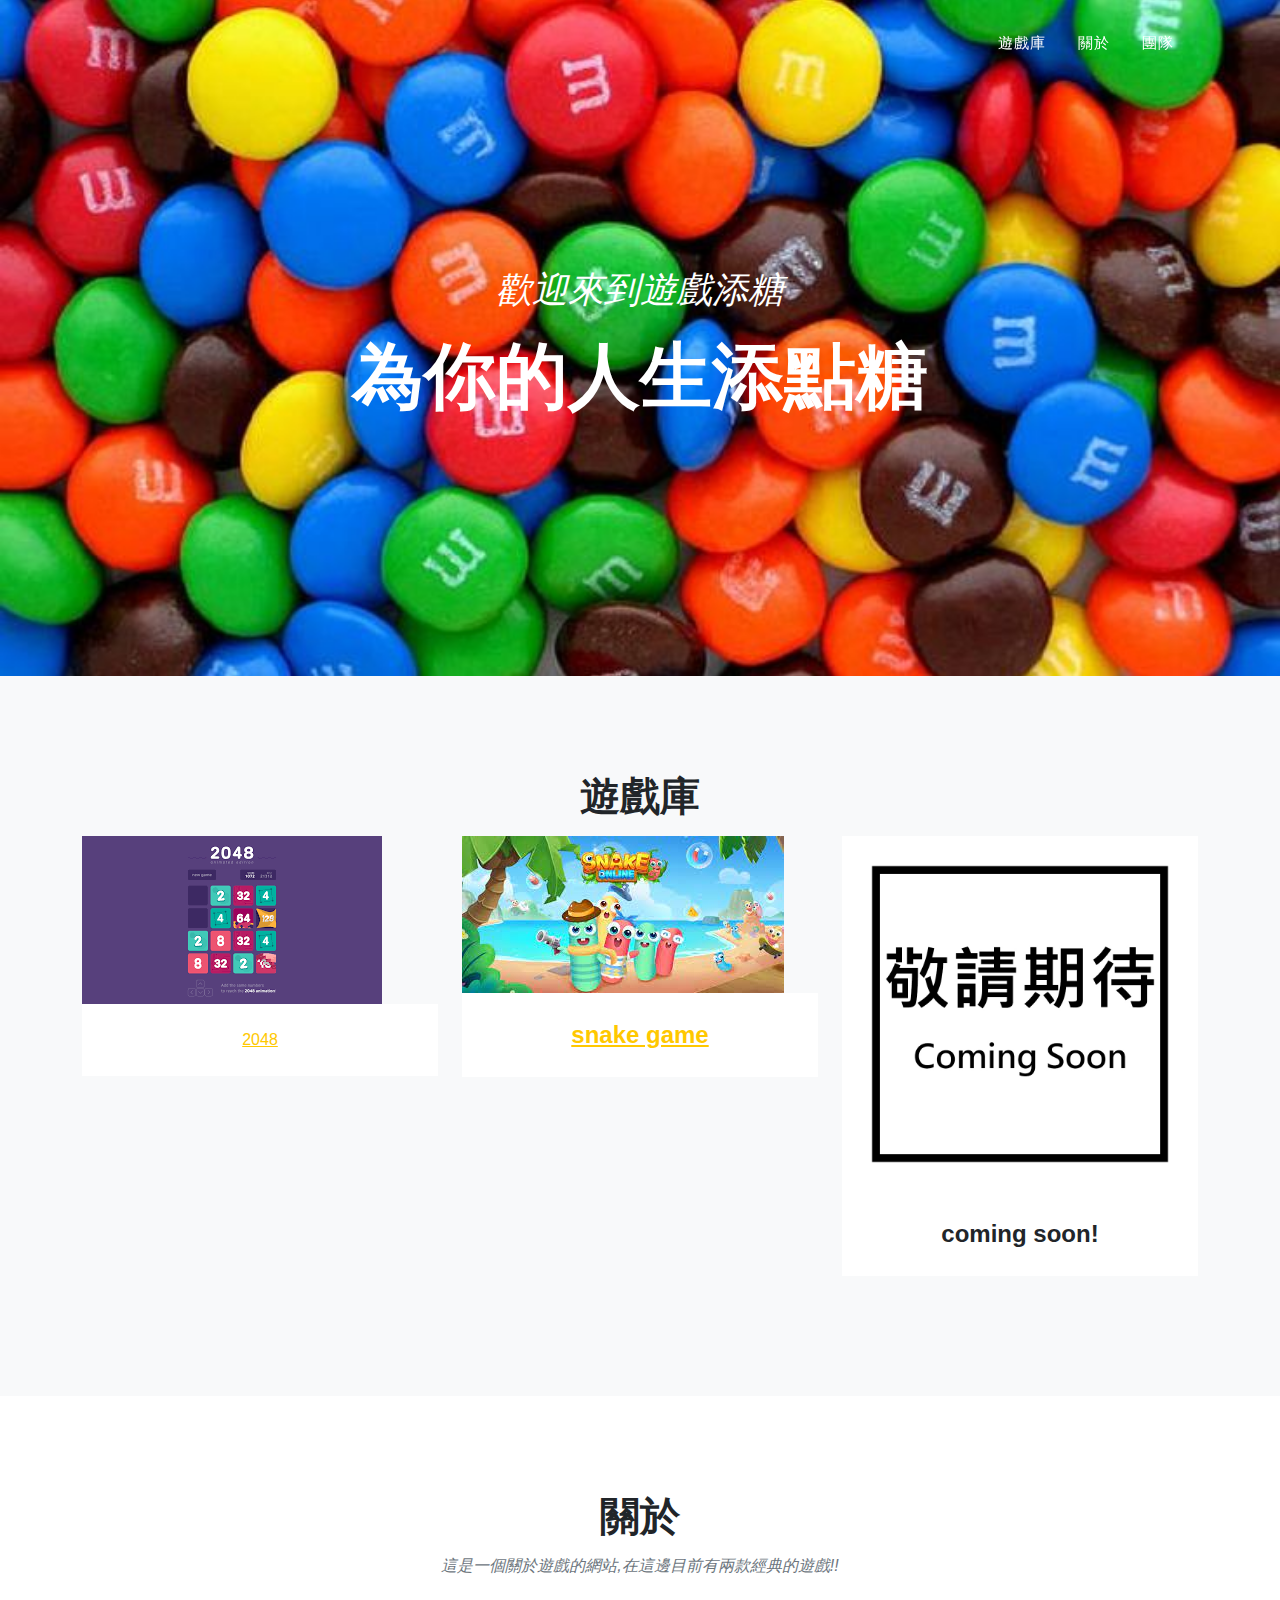
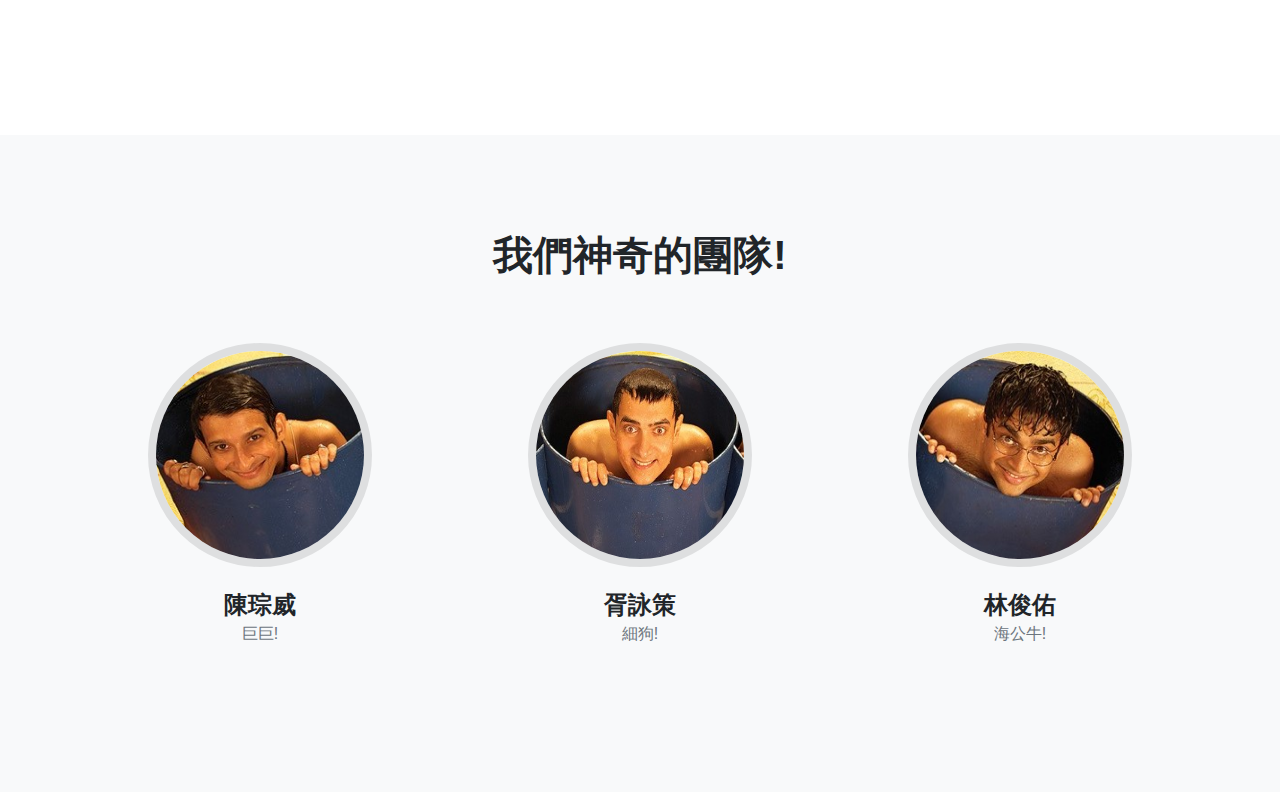
<file: index.html>
<!DOCTYPE html>
<!-- saved from url=(0049)file:///C:/Users/boy24/Desktop/ditto/1/index.html -->
<html lang="en" class="fontawesome-i2svg-active fontawesome-i2svg-complete"><head><meta http-equiv="Content-Type" content="text/html; charset=UTF-8">
        
        <meta name="viewport" content="width=device-width, initial-scale=1, shrink-to-fit=no">
        <meta name="description" content="">
        <meta name="author" content="">
        <title>遊戲添糖</title>
        <link rel="icon"href="https://pic.616pic.com/bg_w1180/00/21/05/yn7xoq11lm.jpg"type="image/x_icon"> 
        <!-- Favicon-->
        <style type="text/css">:host,:root{--fa-font-solid:normal 900 1em/1 "Font Awesome 6 Solid";--fa-font-regular:normal 400 1em/1 "Font Awesome 6 Regular";--fa-font-light:normal 300 1em/1 "Font Awesome 6 Light";--fa-font-thin:normal 100 1em/1 "Font Awesome 6 Thin";--fa-font-duotone:normal 900 1em/1 "Font Awesome 6 Duotone";--fa-font-brands:normal 400 1em/1 "Font Awesome 6 Brands"}svg:not(:host).svg-inline--fa,svg:not(:root).svg-inline--fa{overflow:visible;box-sizing:content-box}.svg-inline--fa{display:var(--fa-display,inline-block);height:1em;overflow:visible;vertical-align:-.125em}.svg-inline--fa.fa-2xs{vertical-align:.1em}.svg-inline--fa.fa-xs{vertical-align:0}.svg-inline--fa.fa-sm{vertical-align:-.0714285705em}.svg-inline--fa.fa-lg{vertical-align:-.2em}.svg-inline--fa.fa-xl{vertical-align:-.25em}.svg-inline--fa.fa-2xl{vertical-align:-.3125em}.svg-inline--fa.fa-pull-left{margin-right:var(--fa-pull-margin,.3em);width:auto}.svg-inline--fa.fa-pull-right{margin-left:var(--fa-pull-margin,.3em);width:auto}.svg-inline--fa.fa-li{width:var(--fa-li-width,2em);top:.25em}.svg-inline--fa.fa-fw{width:var(--fa-fw-width,1.25em)}.fa-layers svg.svg-inline--fa{bottom:0;left:0;margin:auto;position:absolute;right:0;top:0}.fa-layers-counter,.fa-layers-text{display:inline-block;position:absolute;text-align:center}.fa-layers{display:inline-block;height:1em;position:relative;text-align:center;vertical-align:-.125em;width:1em}.fa-layers svg.svg-inline--fa{-webkit-transform-origin:center center;transform-origin:center center}.fa-layers-text{left:50%;top:50%;-webkit-transform:translate(-50%,-50%);transform:translate(-50%,-50%);-webkit-transform-origin:center center;transform-origin:center center}.fa-layers-counter{background-color:var(--fa-counter-background-color,#ff253a);border-radius:var(--fa-counter-border-radius,1em);box-sizing:border-box;color:var(--fa-inverse,#fff);line-height:var(--fa-counter-line-height,1);max-width:var(--fa-counter-max-width,5em);min-width:var(--fa-counter-min-width,1.5em);overflow:hidden;padding:var(--fa-counter-padding,.25em .5em);right:var(--fa-right,0);text-overflow:ellipsis;top:var(--fa-top,0);-webkit-transform:scale(var(--fa-counter-scale,.25));transform:scale(var(--fa-counter-scale,.25));-webkit-transform-origin:top right;transform-origin:top right}.fa-layers-bottom-right{bottom:var(--fa-bottom,0);right:var(--fa-right,0);top:auto;-webkit-transform:scale(var(--fa-layers-scale,.25));transform:scale(var(--fa-layers-scale,.25));-webkit-transform-origin:bottom right;transform-origin:bottom right}.fa-layers-bottom-left{bottom:var(--fa-bottom,0);left:var(--fa-left,0);right:auto;top:auto;-webkit-transform:scale(var(--fa-layers-scale,.25));transform:scale(var(--fa-layers-scale,.25));-webkit-transform-origin:bottom left;transform-origin:bottom left}.fa-layers-top-right{top:var(--fa-top,0);right:var(--fa-right,0);-webkit-transform:scale(var(--fa-layers-scale,.25));transform:scale(var(--fa-layers-scale,.25));-webkit-transform-origin:top right;transform-origin:top right}.fa-layers-top-left{left:var(--fa-left,0);right:auto;top:var(--fa-top,0);-webkit-transform:scale(var(--fa-layers-scale,.25));transform:scale(var(--fa-layers-scale,.25));-webkit-transform-origin:top left;transform-origin:top left}.fa-1x{font-size:1em}.fa-2x{font-size:2em}.fa-3x{font-size:3em}.fa-4x{font-size:4em}.fa-5x{font-size:5em}.fa-6x{font-size:6em}.fa-7x{font-size:7em}.fa-8x{font-size:8em}.fa-9x{font-size:9em}.fa-10x{font-size:10em}.fa-2xs{font-size:.625em;line-height:.1em;vertical-align:.225em}.fa-xs{font-size:.75em;line-height:.0833333337em;vertical-align:.125em}.fa-sm{font-size:.875em;line-height:.0714285718em;vertical-align:.0535714295em}.fa-lg{font-size:1.25em;line-height:.05em;vertical-align:-.075em}.fa-xl{font-size:1.5em;line-height:.0416666682em;vertical-align:-.125em}.fa-2xl{font-size:2em;line-height:.03125em;vertical-align:-.1875em}.fa-fw{text-align:center;width:1.25em}.fa-ul{list-style-type:none;margin-left:var(--fa-li-margin,2.5em);padding-left:0}.fa-ul>li{position:relative}.fa-li{left:calc(var(--fa-li-width,2em) * -1);position:absolute;text-align:center;width:var(--fa-li-width,2em);line-height:inherit}.fa-border{border-color:var(--fa-border-color,#eee);border-radius:var(--fa-border-radius,.1em);border-style:var(--fa-border-style,solid);border-width:var(--fa-border-width,.08em);padding:var(--fa-border-padding,.2em .25em .15em)}.fa-pull-left{float:left;margin-right:var(--fa-pull-margin,.3em)}.fa-pull-right{float:right;margin-left:var(--fa-pull-margin,.3em)}.fa-beat{-webkit-animation-name:fa-beat;animation-name:fa-beat;-webkit-animation-delay:var(--fa-animation-delay,0);animation-delay:var(--fa-animation-delay,0);-webkit-animation-direction:var(--fa-animation-direction,normal);animation-direction:var(--fa-animation-direction,normal);-webkit-animation-duration:var(--fa-animation-duration,1s);animation-duration:var(--fa-animation-duration,1s);-webkit-animation-iteration-count:var(--fa-animation-iteration-count,infinite);animation-iteration-count:var(--fa-animation-iteration-count,infinite);-webkit-animation-timing-function:var(--fa-animation-timing,ease-in-out);animation-timing-function:var(--fa-animation-timing,ease-in-out)}.fa-bounce{-webkit-animation-name:fa-bounce;animation-name:fa-bounce;-webkit-animation-delay:var(--fa-animation-delay,0);animation-delay:var(--fa-animation-delay,0);-webkit-animation-direction:var(--fa-animation-direction,normal);animation-direction:var(--fa-animation-direction,normal);-webkit-animation-duration:var(--fa-animation-duration,1s);animation-duration:var(--fa-animation-duration,1s);-webkit-animation-iteration-count:var(--fa-animation-iteration-count,infinite);animation-iteration-count:var(--fa-animation-iteration-count,infinite);-webkit-animation-timing-function:var(--fa-animation-timing,cubic-bezier(.28,.84,.42,1));animation-timing-function:var(--fa-animation-timing,cubic-bezier(.28,.84,.42,1))}.fa-fade{-webkit-animation-name:fa-fade;animation-name:fa-fade;-webkit-animation-delay:var(--fa-animation-delay,0);animation-delay:var(--fa-animation-delay,0);-webkit-animation-direction:var(--fa-animation-direction,normal);animation-direction:var(--fa-animation-direction,normal);-webkit-animation-duration:var(--fa-animation-duration,1s);animation-duration:var(--fa-animation-duration,1s);-webkit-animation-iteration-count:var(--fa-animation-iteration-count,infinite);animation-iteration-count:var(--fa-animation-iteration-count,infinite);-webkit-animation-timing-function:var(--fa-animation-timing,cubic-bezier(.4,0,.6,1));animation-timing-function:var(--fa-animation-timing,cubic-bezier(.4,0,.6,1))}.fa-beat-fade{-webkit-animation-name:fa-beat-fade;animation-name:fa-beat-fade;-webkit-animation-delay:var(--fa-animation-delay,0);animation-delay:var(--fa-animation-delay,0);-webkit-animation-direction:var(--fa-animation-direction,normal);animation-direction:var(--fa-animation-direction,normal);-webkit-animation-duration:var(--fa-animation-duration,1s);animation-duration:var(--fa-animation-duration,1s);-webkit-animation-iteration-count:var(--fa-animation-iteration-count,infinite);animation-iteration-count:var(--fa-animation-iteration-count,infinite);-webkit-animation-timing-function:var(--fa-animation-timing,cubic-bezier(.4,0,.6,1));animation-timing-function:var(--fa-animation-timing,cubic-bezier(.4,0,.6,1))}.fa-flip{-webkit-animation-name:fa-flip;animation-name:fa-flip;-webkit-animation-delay:var(--fa-animation-delay,0);animation-delay:var(--fa-animation-delay,0);-webkit-animation-direction:var(--fa-animation-direction,normal);animation-direction:var(--fa-animation-direction,normal);-webkit-animation-duration:var(--fa-animation-duration,1s);animation-duration:var(--fa-animation-duration,1s);-webkit-animation-iteration-count:var(--fa-animation-iteration-count,infinite);animation-iteration-count:var(--fa-animation-iteration-count,infinite);-webkit-animation-timing-function:var(--fa-animation-timing,ease-in-out);animation-timing-function:var(--fa-animation-timing,ease-in-out)}.fa-shake{-webkit-animation-name:fa-shake;animation-name:fa-shake;-webkit-animation-delay:var(--fa-animation-delay,0);animation-delay:var(--fa-animation-delay,0);-webkit-animation-direction:var(--fa-animation-direction,normal);animation-direction:var(--fa-animation-direction,normal);-webkit-animation-duration:var(--fa-animation-duration,1s);animation-duration:var(--fa-animation-duration,1s);-webkit-animation-iteration-count:var(--fa-animation-iteration-count,infinite);animation-iteration-count:var(--fa-animation-iteration-count,infinite);-webkit-animation-timing-function:var(--fa-animation-timing,linear);animation-timing-function:var(--fa-animation-timing,linear)}.fa-spin{-webkit-animation-name:fa-spin;animation-name:fa-spin;-webkit-animation-delay:var(--fa-animation-delay,0);animation-delay:var(--fa-animation-delay,0);-webkit-animation-direction:var(--fa-animation-direction,normal);animation-direction:var(--fa-animation-direction,normal);-webkit-animation-duration:var(--fa-animation-duration,2s);animation-duration:var(--fa-animation-duration,2s);-webkit-animation-iteration-count:var(--fa-animation-iteration-count,infinite);animation-iteration-count:var(--fa-animation-iteration-count,infinite);-webkit-animation-timing-function:var(--fa-animation-timing,linear);animation-timing-function:var(--fa-animation-timing,linear)}.fa-spin-reverse{--fa-animation-direction:reverse}.fa-pulse,.fa-spin-pulse{-webkit-animation-name:fa-spin;animation-name:fa-spin;-webkit-animation-direction:var(--fa-animation-direction,normal);animation-direction:var(--fa-animation-direction,normal);-webkit-animation-duration:var(--fa-animation-duration,1s);animation-duration:var(--fa-animation-duration,1s);-webkit-animation-iteration-count:var(--fa-animation-iteration-count,infinite);animation-iteration-count:var(--fa-animation-iteration-count,infinite);-webkit-animation-timing-function:var(--fa-animation-timing,steps(8));animation-timing-function:var(--fa-animation-timing,steps(8))}@media (prefers-reduced-motion:reduce){.fa-beat,.fa-beat-fade,.fa-bounce,.fa-fade,.fa-flip,.fa-pulse,.fa-shake,.fa-spin,.fa-spin-pulse{-webkit-animation-delay:-1ms;animation-delay:-1ms;-webkit-animation-duration:1ms;animation-duration:1ms;-webkit-animation-iteration-count:1;animation-iteration-count:1;transition-delay:0s;transition-duration:0s}}@-webkit-keyframes fa-beat{0%,90%{-webkit-transform:scale(1);transform:scale(1)}45%{-webkit-transform:scale(var(--fa-beat-scale,1.25));transform:scale(var(--fa-beat-scale,1.25))}}@keyframes fa-beat{0%,90%{-webkit-transform:scale(1);transform:scale(1)}45%{-webkit-transform:scale(var(--fa-beat-scale,1.25));transform:scale(var(--fa-beat-scale,1.25))}}@-webkit-keyframes fa-bounce{0%{-webkit-transform:scale(1,1) translateY(0);transform:scale(1,1) translateY(0)}10%{-webkit-transform:scale(var(--fa-bounce-start-scale-x,1.1),var(--fa-bounce-start-scale-y,.9)) translateY(0);transform:scale(var(--fa-bounce-start-scale-x,1.1),var(--fa-bounce-start-scale-y,.9)) translateY(0)}30%{-webkit-transform:scale(var(--fa-bounce-jump-scale-x,.9),var(--fa-bounce-jump-scale-y,1.1)) translateY(var(--fa-bounce-height,-.5em));transform:scale(var(--fa-bounce-jump-scale-x,.9),var(--fa-bounce-jump-scale-y,1.1)) translateY(var(--fa-bounce-height,-.5em))}50%{-webkit-transform:scale(var(--fa-bounce-land-scale-x,1.05),var(--fa-bounce-land-scale-y,.95)) translateY(0);transform:scale(var(--fa-bounce-land-scale-x,1.05),var(--fa-bounce-land-scale-y,.95)) translateY(0)}57%{-webkit-transform:scale(1,1) translateY(var(--fa-bounce-rebound,-.125em));transform:scale(1,1) translateY(var(--fa-bounce-rebound,-.125em))}64%{-webkit-transform:scale(1,1) translateY(0);transform:scale(1,1) translateY(0)}100%{-webkit-transform:scale(1,1) translateY(0);transform:scale(1,1) translateY(0)}}@keyframes fa-bounce{0%{-webkit-transform:scale(1,1) translateY(0);transform:scale(1,1) translateY(0)}10%{-webkit-transform:scale(var(--fa-bounce-start-scale-x,1.1),var(--fa-bounce-start-scale-y,.9)) translateY(0);transform:scale(var(--fa-bounce-start-scale-x,1.1),var(--fa-bounce-start-scale-y,.9)) translateY(0)}30%{-webkit-transform:scale(var(--fa-bounce-jump-scale-x,.9),var(--fa-bounce-jump-scale-y,1.1)) translateY(var(--fa-bounce-height,-.5em));transform:scale(var(--fa-bounce-jump-scale-x,.9),var(--fa-bounce-jump-scale-y,1.1)) translateY(var(--fa-bounce-height,-.5em))}50%{-webkit-transform:scale(var(--fa-bounce-land-scale-x,1.05),var(--fa-bounce-land-scale-y,.95)) translateY(0);transform:scale(var(--fa-bounce-land-scale-x,1.05),var(--fa-bounce-land-scale-y,.95)) translateY(0)}57%{-webkit-transform:scale(1,1) translateY(var(--fa-bounce-rebound,-.125em));transform:scale(1,1) translateY(var(--fa-bounce-rebound,-.125em))}64%{-webkit-transform:scale(1,1) translateY(0);transform:scale(1,1) translateY(0)}100%{-webkit-transform:scale(1,1) translateY(0);transform:scale(1,1) translateY(0)}}@-webkit-keyframes fa-fade{50%{opacity:var(--fa-fade-opacity,.4)}}@keyframes fa-fade{50%{opacity:var(--fa-fade-opacity,.4)}}@-webkit-keyframes fa-beat-fade{0%,100%{opacity:var(--fa-beat-fade-opacity,.4);-webkit-transform:scale(1);transform:scale(1)}50%{opacity:1;-webkit-transform:scale(var(--fa-beat-fade-scale,1.125));transform:scale(var(--fa-beat-fade-scale,1.125))}}@keyframes fa-beat-fade{0%,100%{opacity:var(--fa-beat-fade-opacity,.4);-webkit-transform:scale(1);transform:scale(1)}50%{opacity:1;-webkit-transform:scale(var(--fa-beat-fade-scale,1.125));transform:scale(var(--fa-beat-fade-scale,1.125))}}@-webkit-keyframes fa-flip{50%{-webkit-transform:rotate3d(var(--fa-flip-x,0),var(--fa-flip-y,1),var(--fa-flip-z,0),var(--fa-flip-angle,-180deg));transform:rotate3d(var(--fa-flip-x,0),var(--fa-flip-y,1),var(--fa-flip-z,0),var(--fa-flip-angle,-180deg))}}@keyframes fa-flip{50%{-webkit-transform:rotate3d(var(--fa-flip-x,0),var(--fa-flip-y,1),var(--fa-flip-z,0),var(--fa-flip-angle,-180deg));transform:rotate3d(var(--fa-flip-x,0),var(--fa-flip-y,1),var(--fa-flip-z,0),var(--fa-flip-angle,-180deg))}}@-webkit-keyframes fa-shake{0%{-webkit-transform:rotate(-15deg);transform:rotate(-15deg)}4%{-webkit-transform:rotate(15deg);transform:rotate(15deg)}24%,8%{-webkit-transform:rotate(-18deg);transform:rotate(-18deg)}12%,28%{-webkit-transform:rotate(18deg);transform:rotate(18deg)}16%{-webkit-transform:rotate(-22deg);transform:rotate(-22deg)}20%{-webkit-transform:rotate(22deg);transform:rotate(22deg)}32%{-webkit-transform:rotate(-12deg);transform:rotate(-12deg)}36%{-webkit-transform:rotate(12deg);transform:rotate(12deg)}100%,40%{-webkit-transform:rotate(0);transform:rotate(0)}}@keyframes fa-shake{0%{-webkit-transform:rotate(-15deg);transform:rotate(-15deg)}4%{-webkit-transform:rotate(15deg);transform:rotate(15deg)}24%,8%{-webkit-transform:rotate(-18deg);transform:rotate(-18deg)}12%,28%{-webkit-transform:rotate(18deg);transform:rotate(18deg)}16%{-webkit-transform:rotate(-22deg);transform:rotate(-22deg)}20%{-webkit-transform:rotate(22deg);transform:rotate(22deg)}32%{-webkit-transform:rotate(-12deg);transform:rotate(-12deg)}36%{-webkit-transform:rotate(12deg);transform:rotate(12deg)}100%,40%{-webkit-transform:rotate(0);transform:rotate(0)}}@-webkit-keyframes fa-spin{0%{-webkit-transform:rotate(0);transform:rotate(0)}100%{-webkit-transform:rotate(360deg);transform:rotate(360deg)}}@keyframes fa-spin{0%{-webkit-transform:rotate(0);transform:rotate(0)}100%{-webkit-transform:rotate(360deg);transform:rotate(360deg)}}.fa-rotate-90{-webkit-transform:rotate(90deg);transform:rotate(90deg)}.fa-rotate-180{-webkit-transform:rotate(180deg);transform:rotate(180deg)}.fa-rotate-270{-webkit-transform:rotate(270deg);transform:rotate(270deg)}.fa-flip-horizontal{-webkit-transform:scale(-1,1);transform:scale(-1,1)}.fa-flip-vertical{-webkit-transform:scale(1,-1);transform:scale(1,-1)}.fa-flip-both,.fa-flip-horizontal.fa-flip-vertical{-webkit-transform:scale(-1,-1);transform:scale(-1,-1)}.fa-rotate-by{-webkit-transform:rotate(var(--fa-rotate-angle,none));transform:rotate(var(--fa-rotate-angle,none))}.fa-stack{display:inline-block;vertical-align:middle;height:2em;position:relative;width:2.5em}.fa-stack-1x,.fa-stack-2x{bottom:0;left:0;margin:auto;position:absolute;right:0;top:0;z-index:var(--fa-stack-z-index,auto)}.svg-inline--fa.fa-stack-1x{height:1em;width:1.25em}.svg-inline--fa.fa-stack-2x{height:2em;width:2.5em}.fa-inverse{color:var(--fa-inverse,#fff)}.fa-sr-only,.sr-only{position:absolute;width:1px;height:1px;padding:0;margin:-1px;overflow:hidden;clip:rect(0,0,0,0);white-space:nowrap;border-width:0}.fa-sr-only-focusable:not(:focus),.sr-only-focusable:not(:focus){position:absolute;width:1px;height:1px;padding:0;margin:-1px;overflow:hidden;clip:rect(0,0,0,0);white-space:nowrap;border-width:0}.svg-inline--fa .fa-primary{fill:var(--fa-primary-color,currentColor);opacity:var(--fa-primary-opacity,1)}.svg-inline--fa .fa-secondary{fill:var(--fa-secondary-color,currentColor);opacity:var(--fa-secondary-opacity,.4)}.svg-inline--fa.fa-swap-opacity .fa-primary{opacity:var(--fa-secondary-opacity,.4)}.svg-inline--fa.fa-swap-opacity .fa-secondary{opacity:var(--fa-primary-opacity,1)}.svg-inline--fa mask .fa-primary,.svg-inline--fa mask .fa-secondary{fill:#000}.fa-duotone.fa-inverse,.fad.fa-inverse{color:var(--fa-inverse,#fff)}</style><link rel="icon" type="image/x-icon" href="file:///C:/Users/boy24/Desktop/ditto/1/assets/favicon.ico">
        <!-- Font Awesome icons (free version)-->
        <script src="./index_files/all.js.下載" crossorigin="anonymous"></script>
        <!-- Google fonts-->
        <link href="./index_files/css" rel="stylesheet" type="text/css">
        <link href="./index_files/css(1)" rel="stylesheet" type="text/css">
        <!-- Core theme CSS (includes Bootstrap)-->
        <link href="./index_files/styles.css" rel="stylesheet">
    <style>.d-none {
    display: none;
}
.invalid-feedback {
    display: none;
}
.btn.disabled {
    pointer-events: none;
    opacity: 0.65;
}</style><style>.d-none {
    display: none;
}
.invalid-feedback {
    display: none;
}
.btn.disabled {
    pointer-events: none;
    opacity: 0.65;
}</style><style>.d-none {
    display: none;
}
.invalid-feedback {
    display: none;
}
.btn.disabled {
    pointer-events: none;
    opacity: 0.65;
}</style><style>.d-none {
    display: none;
}
.invalid-feedback {
    display: none;
}
.btn.disabled {
    pointer-events: none;
    opacity: 0.65;
}</style><style>.d-none {
    display: none;
}
.invalid-feedback {
    display: none;
}
.btn.disabled {
    pointer-events: none;
    opacity: 0.65;
}</style><style>.d-none {
    display: none;
}
.invalid-feedback {
    display: none;
}
.btn.disabled {
    pointer-events: none;
    opacity: 0.65;
}</style></head>
    <body id="page-top" class="" style="">
        <!-- Navigation-->
        <nav class="navbar navbar-expand-lg navbar-dark fixed-top navbar-shrink" id="mainNav" style="">
            <div class="container">
                
                <button class="navbar-toggler" type="button" data-bs-toggle="collapse" data-bs-target="#navbarResponsive" aria-controls="navbarResponsive" aria-expanded="false" aria-label="Toggle navigation">
                    Menu
                    <svg class="svg-inline--fa fa-bars ms-1" aria-hidden="true" focusable="false" data-prefix="fas" data-icon="bars" role="img" xmlns="http://www.w3.org/2000/svg" viewBox="0 0 448 512" data-fa-i2svg=""><path fill="currentColor" d="M0 96C0 78.33 14.33 64 32 64H416C433.7 64 448 78.33 448 96C448 113.7 433.7 128 416 128H32C14.33 128 0 113.7 0 96zM0 256C0 238.3 14.33 224 32 224H416C433.7 224 448 238.3 448 256C448 273.7 433.7 288 416 288H32C14.33 288 0 273.7 0 256zM416 448H32C14.33 448 0 433.7 0 416C0 398.3 14.33 384 32 384H416C433.7 384 448 398.3 448 416C448 433.7 433.7 448 416 448z"></path></svg><!-- <i class="fas fa-bars ms-1"></i> Font Awesome fontawesome.com -->
                </button>
                <div class="collapse navbar-collapse" id="navbarResponsive">
                    <ul class="navbar-nav text-uppercase ms-auto py-4 py-lg-0">
                        <li class="nav-item"></li>
                        <li class="nav-item"><a class="nav-link" href="file:///C:/Users/boy24/Desktop/ditto/1/index.html#portfolio">遊戲庫</a></li>
                        <li class="nav-item"><a class="nav-link" href="file:///C:/Users/boy24/Desktop/ditto/1/index.html#about">關於</a></li>
                        <li class="nav-item"><a class="nav-link" href="file:///C:/Users/boy24/Desktop/ditto/1/index.html#team">團隊</a></li>
                        <li class="nav-item"></li>
                    </ul>
                </div>
            </div>
        </nav>
        <!-- Masthead-->
        <header class="masthead">
            <div class="container">
                <div class="masthead-subheading">歡迎來到遊戲添糖</div>
                <div class="masthead-heading text-uppercase">為你的人生添點糖</div>
                
            </div>
        </header>
        <!-- Services-->
        
        <!-- Portfolio Grid-->
        <section class="page-section bg-light" id="portfolio">
            <div class="container">
                <div class="text-center">
                    <h2 class="section-heading text-uppercase">遊戲庫</h2>
                    
                </div>
                <div class="row">
                    <div class="col-lg-4 col-sm-6 mb-4">
                        <!-- Portfolio item 1-->
                        <div class="portfolio-item">
                            <a class="portfolio-link" data-bs-toggle="modal" href="file:///C:/Users/boy24/Desktop/ditto/1/index.html#portfolioModal1">
                                
                                <img class="img-fluid" src="./index_files/images" alt="...">
                            </a>
                            <div class="portfolio-caption">
                                <a href="https://eoooooorr.github.io/2048/">2048</a>
                                
                            </div>
                        </div>
                    </div>
                    <div class="col-lg-4 col-sm-6 mb-4">
                        <!-- Portfolio item 2-->
                        <div class="portfolio-item">
                            <a class="portfolio-link" data-bs-toggle="modal" href="file:///C:/Users/boy24/Desktop/ditto/1/index.html#portfolioModal2">
                                
                                <img class="img-fluid" src="[data-uri]" alt="...">
                            </a>
                            <div class="portfolio-caption">
                                <div class="portfolio-caption-heading"><a href="https://eoooooorr.github.io/snake_game/">snake game</a></div>
                                
                            </div>
                        </div>
                    </div>
                    <div class="col-lg-4 col-sm-6 mb-4">
                        <!-- Portfolio item 3-->
                        <div class="portfolio-item">
                            <a class="portfolio-link" data-bs-toggle="modal" href="file:///C:/Users/boy24/Desktop/ditto/1/index.html#portfolioModal3">
                                
                                <img class="img-fluid" src="./index_files/tumblr_nj6x7dbXZs1u4w5u7o1_1280.jpg" alt="...">
                            </a>
                            <div class="portfolio-caption">
                                <div class="portfolio-caption-heading">coming soon!</div>
                                
                            </div>
                        </div>
                    </div>
                    
                    
                    
                </div>
            </div>
        </section>
        <!-- About-->
        <section class="page-section" id="about">
            <div class="container">
                <div class="text-center">
                    <h2 class="section-heading text-uppercase">關於</h2>
                    <h3 class="section-subheading text-muted">這是一個關於遊戲的網站,在這邊目前有兩款經典的遊戲!!</h3>
                </div>
                
            </div>
        </section>
        <!-- Team-->
        <section class="page-section bg-light" id="team">
            <div class="container">
                <div class="text-center">
                    <h2 class="section-heading text-uppercase">我們神奇的團隊!</h2>
                    <h3 class="section-subheading text-muted"></h3>
                </div>
                <div class="row">
                    <div class="col-lg-4">
                        <div class="team-member">
                            <img class="mx-auto rounded-circle" src="./index_files/aaa.jpg" alt="...">
                            <h4>陳琮威</h4>
                            <p class="text-muted">巨巨!</p>
                            
                            
                            
                        </div>
                    </div>
                    <div class="col-lg-4">
                        <div class="team-member">
                            <img class="mx-auto rounded-circle" src="./index_files/bbb.jpg" alt="...">
                            <h4>胥詠策</h4>
                            <p class="text-muted">細狗!</p>
                            
                            
                            
                        </div>
                    </div>
                    <div class="col-lg-4">
                        <div class="team-member">
                            <img class="mx-auto rounded-circle" src="./index_files/ccc.jpg" alt="...">
                            <h4>林俊佑</h4>
                            <p class="text-muted">海公牛!</p>
                            
                            
                            
                        </div>
                    </div>
                </div>
                <div class="row">
                    
                </div>
            </div>
        </section>
        <!-- Clients-->
        
        <!-- Contact-->
        
        <!-- Footer-->
        
        <!-- Portfolio Modals-->
        <!-- Portfolio item 1 modal popup-->
        <div class="portfolio-modal modal fade" id="portfolioModal1" tabindex="-1" style="display: none;" aria-hidden="true">
            <div class="modal-dialog">
                
            </div>
        </div>
        <!-- Portfolio item 2 modal popup-->
        <div class="portfolio-modal modal fade" id="portfolioModal2" tabindex="-1" style="display: none;" aria-hidden="true">
            <div class="modal-dialog">
                
            </div>
        </div>
        <!-- Portfolio item 3 modal popup-->
        <div class="portfolio-modal modal fade" id="portfolioModal3" tabindex="-1" style="display: none;" aria-hidden="true">
            <div class="modal-dialog">
                
            </div>
        </div>
        <!-- Portfolio item 4 modal popup-->
        <div class="portfolio-modal modal fade" id="portfolioModal4" tabindex="-1" role="dialog" aria-hidden="true">
            <div class="modal-dialog">
                <div class="modal-content">
                    <div class="close-modal" data-bs-dismiss="modal"><img src="./index_files/close-icon.svg" alt="Close modal"></div>
                    <div class="container">
                        <div class="row justify-content-center">
                            <div class="col-lg-8">
                                <div class="modal-body">
                                    <!-- Project details-->
                                    <h2 class="text-uppercase">Project Name</h2>
                                    <p class="item-intro text-muted">Lorem ipsum dolor sit amet consectetur.</p>
                                    <img class="img-fluid d-block mx-auto" src="./index_files/4.jpg" alt="...">
                                    <p>Use this area to describe your project. Lorem ipsum dolor sit amet, consectetur adipisicing elit. Est blanditiis dolorem culpa incidunt minus dignissimos deserunt repellat aperiam quasi sunt officia expedita beatae cupiditate, maiores repudiandae, nostrum, reiciendis facere nemo!</p>
                                    <ul class="list-inline">
                                        <li>
                                            <strong>Client:</strong>
                                            Lines
                                        </li>
                                        <li>
                                            <strong>Category:</strong>
                                            Branding
                                        </li>
                                    </ul>
                                    <button class="btn btn-primary btn-xl text-uppercase" data-bs-dismiss="modal" type="button">
                                        <svg class="svg-inline--fa fa-xmark me-1" aria-hidden="true" focusable="false" data-prefix="fas" data-icon="xmark" role="img" xmlns="http://www.w3.org/2000/svg" viewBox="0 0 320 512" data-fa-i2svg=""><path fill="currentColor" d="M310.6 361.4c12.5 12.5 12.5 32.75 0 45.25C304.4 412.9 296.2 416 288 416s-16.38-3.125-22.62-9.375L160 301.3L54.63 406.6C48.38 412.9 40.19 416 32 416S15.63 412.9 9.375 406.6c-12.5-12.5-12.5-32.75 0-45.25l105.4-105.4L9.375 150.6c-12.5-12.5-12.5-32.75 0-45.25s32.75-12.5 45.25 0L160 210.8l105.4-105.4c12.5-12.5 32.75-12.5 45.25 0s12.5 32.75 0 45.25l-105.4 105.4L310.6 361.4z"></path></svg><!-- <i class="fas fa-xmark me-1"></i> Font Awesome fontawesome.com -->
                                        Close Project
                                    </button>
                                </div>
                            </div>
                        </div>
                    </div>
                </div>
            </div>
        </div>
        <!-- Portfolio item 5 modal popup-->
        <div class="portfolio-modal modal fade" id="portfolioModal5" tabindex="-1" role="dialog" aria-hidden="true">
            <div class="modal-dialog">
                <div class="modal-content">
                    <div class="close-modal" data-bs-dismiss="modal"><img src="./index_files/close-icon.svg" alt="Close modal"></div>
                    <div class="container">
                        <div class="row justify-content-center">
                            <div class="col-lg-8">
                                <div class="modal-body">
                                    <!-- Project details-->
                                    <h2 class="text-uppercase">Project Name</h2>
                                    <p class="item-intro text-muted">Lorem ipsum dolor sit amet consectetur.</p>
                                    <img class="img-fluid d-block mx-auto" src="./index_files/5.jpg" alt="...">
                                    <p>Use this area to describe your project. Lorem ipsum dolor sit amet, consectetur adipisicing elit. Est blanditiis dolorem culpa incidunt minus dignissimos deserunt repellat aperiam quasi sunt officia expedita beatae cupiditate, maiores repudiandae, nostrum, reiciendis facere nemo!</p>
                                    <ul class="list-inline">
                                        <li>
                                            <strong>Client:</strong>
                                            Southwest
                                        </li>
                                        <li>
                                            <strong>Category:</strong>
                                            Website Design
                                        </li>
                                    </ul>
                                    <button class="btn btn-primary btn-xl text-uppercase" data-bs-dismiss="modal" type="button">
                                        <svg class="svg-inline--fa fa-xmark me-1" aria-hidden="true" focusable="false" data-prefix="fas" data-icon="xmark" role="img" xmlns="http://www.w3.org/2000/svg" viewBox="0 0 320 512" data-fa-i2svg=""><path fill="currentColor" d="M310.6 361.4c12.5 12.5 12.5 32.75 0 45.25C304.4 412.9 296.2 416 288 416s-16.38-3.125-22.62-9.375L160 301.3L54.63 406.6C48.38 412.9 40.19 416 32 416S15.63 412.9 9.375 406.6c-12.5-12.5-12.5-32.75 0-45.25l105.4-105.4L9.375 150.6c-12.5-12.5-12.5-32.75 0-45.25s32.75-12.5 45.25 0L160 210.8l105.4-105.4c12.5-12.5 32.75-12.5 45.25 0s12.5 32.75 0 45.25l-105.4 105.4L310.6 361.4z"></path></svg><!-- <i class="fas fa-xmark me-1"></i> Font Awesome fontawesome.com -->
                                        Close Project
                                    </button>
                                </div>
                            </div>
                        </div>
                    </div>
                </div>
            </div>
        </div>
        <!-- Portfolio item 6 modal popup-->
        <div class="portfolio-modal modal fade" id="portfolioModal6" tabindex="-1" role="dialog" aria-hidden="true">
            <div class="modal-dialog">
                <div class="modal-content">
                    <div class="close-modal" data-bs-dismiss="modal"><img src="./index_files/close-icon.svg" alt="Close modal"></div>
                    <div class="container">
                        <div class="row justify-content-center">
                            <div class="col-lg-8">
                                <div class="modal-body">
                                    <!-- Project details-->
                                    <h2 class="text-uppercase">Project Name</h2>
                                    <p class="item-intro text-muted">Lorem ipsum dolor sit amet consectetur.</p>
                                    <img class="img-fluid d-block mx-auto" src="./index_files/6.jpg" alt="...">
                                    <p>Use this area to describe your project. Lorem ipsum dolor sit amet, consectetur adipisicing elit. Est blanditiis dolorem culpa incidunt minus dignissimos deserunt repellat aperiam quasi sunt officia expedita beatae cupiditate, maiores repudiandae, nostrum, reiciendis facere nemo!</p>
                                    <ul class="list-inline">
                                        <li>
                                            <strong>Client:</strong>
                                            Window
                                        </li>
                                        <li>
                                            <strong>Category:</strong>
                                            Photography
                                        </li>
                                    </ul>
                                    <button class="btn btn-primary btn-xl text-uppercase" data-bs-dismiss="modal" type="button">
                                        <svg class="svg-inline--fa fa-xmark me-1" aria-hidden="true" focusable="false" data-prefix="fas" data-icon="xmark" role="img" xmlns="http://www.w3.org/2000/svg" viewBox="0 0 320 512" data-fa-i2svg=""><path fill="currentColor" d="M310.6 361.4c12.5 12.5 12.5 32.75 0 45.25C304.4 412.9 296.2 416 288 416s-16.38-3.125-22.62-9.375L160 301.3L54.63 406.6C48.38 412.9 40.19 416 32 416S15.63 412.9 9.375 406.6c-12.5-12.5-12.5-32.75 0-45.25l105.4-105.4L9.375 150.6c-12.5-12.5-12.5-32.75 0-45.25s32.75-12.5 45.25 0L160 210.8l105.4-105.4c12.5-12.5 32.75-12.5 45.25 0s12.5 32.75 0 45.25l-105.4 105.4L310.6 361.4z"></path></svg><!-- <i class="fas fa-xmark me-1"></i> Font Awesome fontawesome.com -->
                                        Close Project
                                    </button>
                                </div>
                            </div>
                        </div>
                    </div>
                </div>
            </div>
        </div>
        <!-- Bootstrap core JS-->
        <script src="./index_files/bootstrap.bundle.min.js.下載"></script>
        <!-- Core theme JS-->
        <script src="./index_files/scripts.js.下載"></script>
        <!-- * * * * * * * * * * * * * * * * * * * * * * * * * * * * * * * * * * * * * * * *-->
        <!-- * *                               SB Forms JS                               * *-->
        <!-- * * Activate your form at https://startbootstrap.com/solution/contact-forms * *-->
        <!-- * * * * * * * * * * * * * * * * * * * * * * * * * * * * * * * * * * * * * * * *-->
        <script src="./index_files/sb-forms-latest.js.下載"></script>
    

</body></html>
</file>
